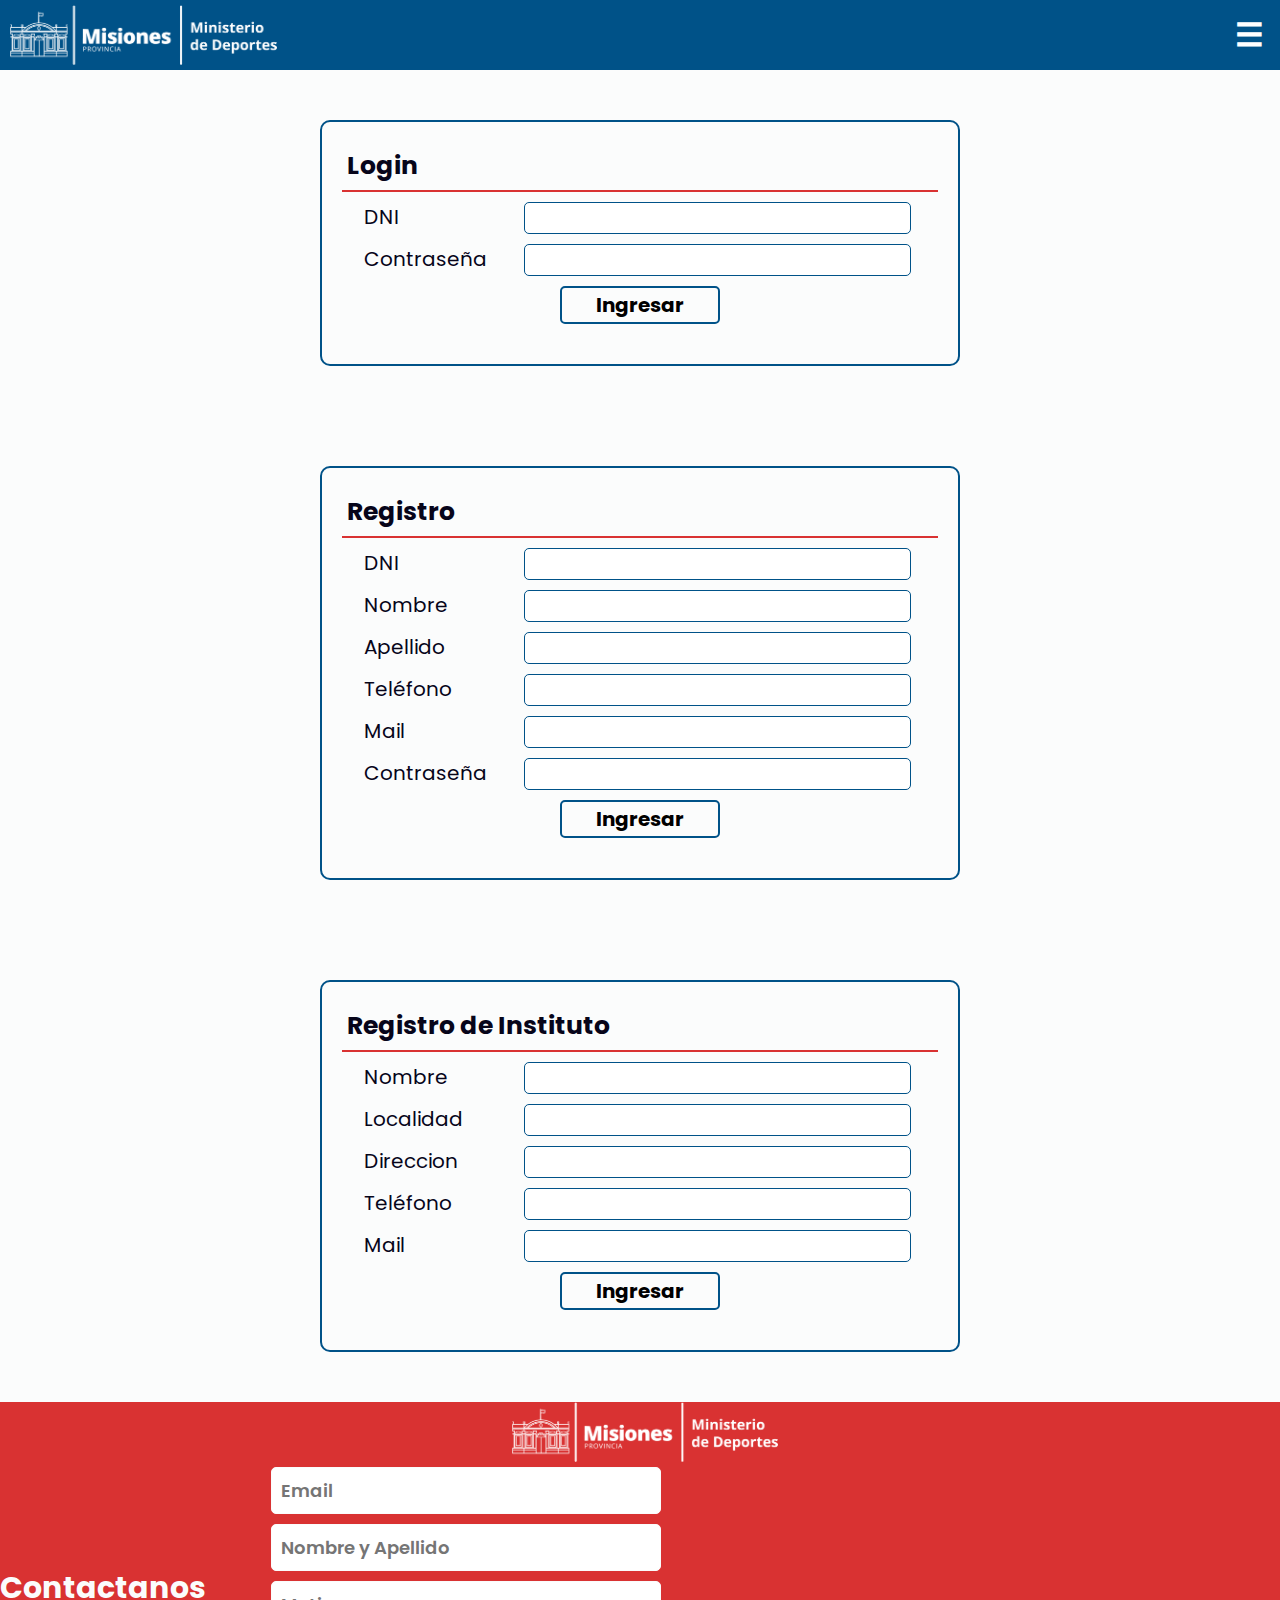
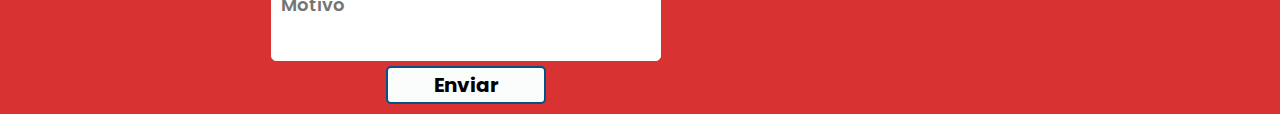
<file: index.html>
<!DOCTYPE html>
<html lang="en">

<head>
    <meta charset="UTF-8">
    <meta name="viewport" content="width=device-width, initial-scale=1.0">
    <link rel="preconnect" href="https://fonts.googleapis.com">
    <link rel="preconnect" href="https://fonts.gstatic.com" crossorigin>
    <link href="https://fonts.googleapis.com/css2?family=Poppins:wght@300&display=swap" rel="stylesheet">
    <link rel="stylesheet" href="./css/style.css">
    <link rel="stylesheet" href="./css/tablet.css" media="screen and (min-width:768px)">
    <link rel="stylesheet" href="./css/desktop.css" media="screen and (min-width:1000px)">
    <title>Ministerio de deporte</title>
</head>

<body>
    <!-- header -->
    <header>
        <picture>
            <img src="./public/ministerioDeporte.png" alt="Logo ministerio de deporte">
        </picture>
        <nav>
            <ul>
                <li><a href="#">Iniciar sesión</a></li>
                <li><a href="#">Cerrar sesión</a></li>
                <li><a href="#">Registrarse</a></li>
                <li><a href="#">Registrar institución</a></li>
            </ul>
            <button id="boton-menu">&#9776;</button>
        </nav>
    </header>
    <!-- menu desplegable -->
    <div class="menu" id="menu">
        <ul>
            <li><a href="#login">Iniciar sesión</a></li>
            <li><a href="#">Cerrar sesión</a></li>
            <li><a href="#registro">Registrarse</a></li>
            <li><a href="#registro-insti">Registrar institución</a></li>
        </ul>
    </div>
    <!-- formularios del main -->
    <main>
        <!-- seccion de login -->
        <section class="login" id="login">
            <h3>Login</h3>
            <form action="">
                <label for="dni">
                    <span>DNI</span>
                    <input type="text" id="dni" name="dni" required>
                </label>
                <label for="password">
                    <span>Contraseña</span>
                    <input type="password" id="password" name="password" required>
                </label>
                <button class="action" type="submit">Ingresar</button>
            </form>
        </section>
        <!-- seccion de registro de usuario -->
        <section class="registro" id="registro">
            <h3>Registro</h3>
            <form action="">
                <label for="dni-registro">
                    <span>DNI</span>
                    <input type="number" id="dni-registro" name="dni-registro" required>
                </label>
                <label for="name">
                    <span>Nombre</span>
                    <input type="text" id="name" name="surname" autocomplete="name" required>
                </label>
                <label for="surname">
                    <span>Apellido</span>
                    <input type="text" id="surname" name="surname" autocomplete="family-name" required>
                </label>
                <label for="tel">
                    <span>Teléfono</span>
                    <input type="tel" id="tel" name="tel" required>
                </label>
                <label for="email">
                    <span>Mail</span>
                    <input type="email" id="email" name="email" autocomplete="email" required>
                </label>
                <label for="password">
                    <span>Contraseña</span>
                    <input type="password" id="password" name="password" required>
                </label>
                <button class="action" type="submit">Ingresar</button>
            </form>
        </section>
        <!-- seccion de registro institucion -->
        <section class="registro-instituto" id="registro-insti">
            <h3>Registro de Instituto</h3>
            <form action="">
                <label for="nombre_instituto">
                    <span>Nombre</span>
                    <input type="text" id="nombre_instituto" name="nombre_instituto" required>
                </label>
                <label for="Localidad">
                    <span>Localidad</span>
                    <input type="text" id="localidad" name="localidad" required>
                </label>
                <label for="Direccion">
                    <span>Direccion</span>
                    <input type="text" id="direccion" name="direccion" required>
                </label>
                <label for="tel-instituto">
                    <span>Teléfono</span>
                    <input type="tel" id="tel-instituto" name="tel-instituto" required>
                </label>
                <label for="email">
                    <span>Mail</span>
                    <input type="email" id="email-insituto" name="email-insituto" autocomplete="email" required>
                </label>
                <button class="action" type="submit">Ingresar</button>
            </form>
        </section>
    </main>
    <!-- footer -->
    <footer>
        <picture>
            <img src="./public/ministerioDeporte.png" alt="Logo ministerio de deporte">
        </picture>
        <h3>Contactanos</h3>
        <form action="">
            <label for="email">
                <input type="email" id="email_contact" name="email_contact" autocomplete="email" placeholder="Email"
                    required>
            </label>
            <label for="name_contact">
                <input type="text" id="name_contact" name="name_contact" autocomplete="name"
                    placeholder="Nombre y Apellido" required>
            </label>
            <label for="motivo">
                <textarea type="text" id="motivo" name="motivo" placeholder="Motivo" required></textarea>
            </label>
            <button class="action" type="submit" id="enviar-contacto">Enviar</button>
        </form>

    </footer>

    <script src="./js/menu.js"></script>
</body>

</html>
</file>
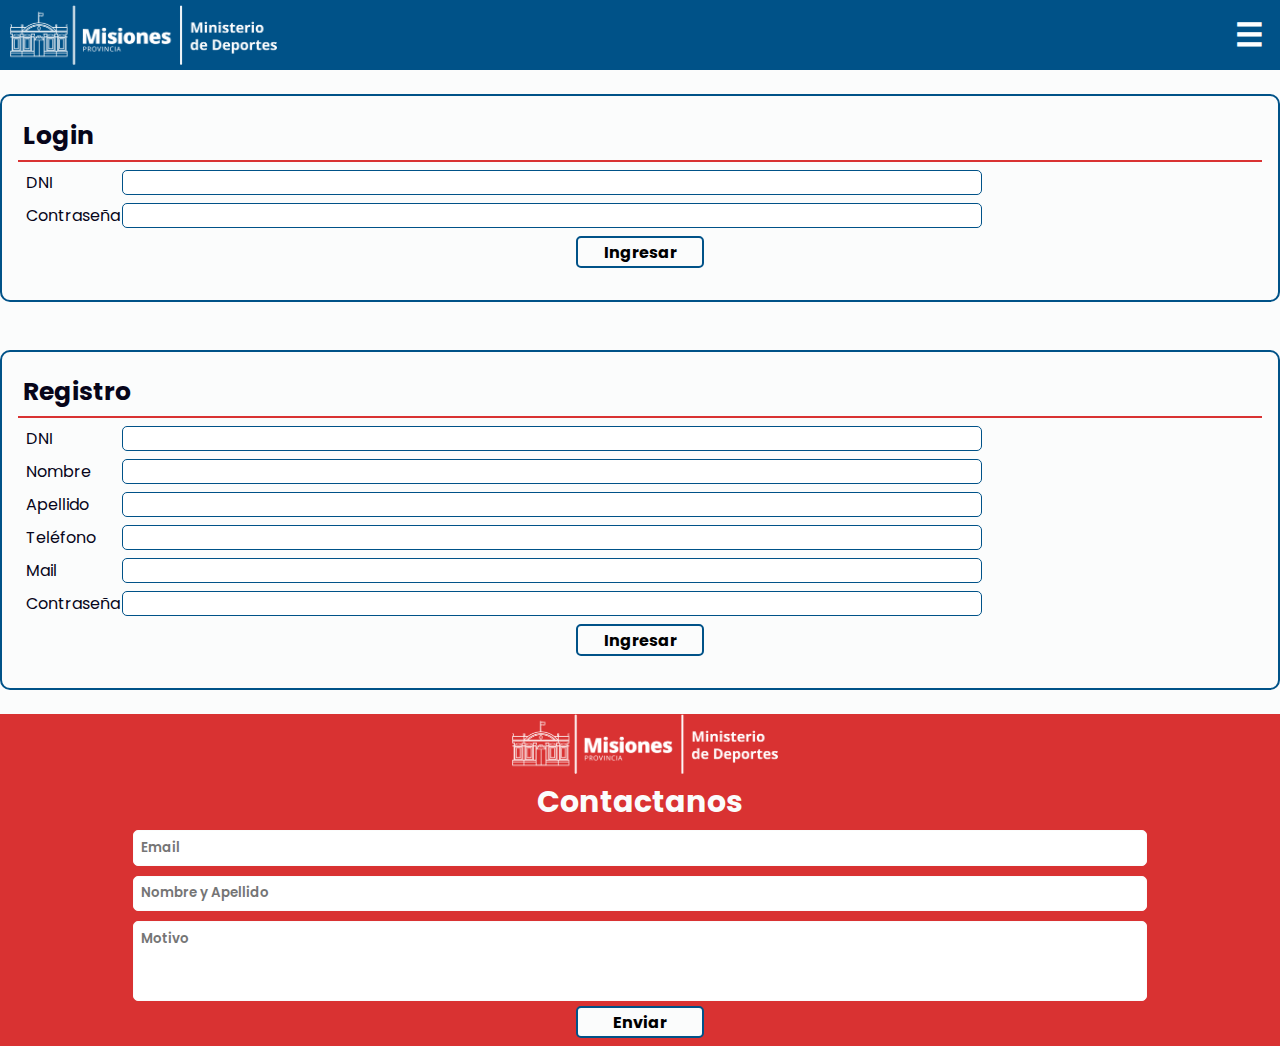
<file: html/index.html>
<!DOCTYPE html>
<html lang="en">
<head>
    <meta charset="UTF-8">
    <meta name="viewport" content="width=device-width, initial-scale=1.0">
    <link rel="preconnect" href="https://fonts.googleapis.com">
    <link rel="preconnect" href="https://fonts.gstatic.com" crossorigin>
    <link href="https://fonts.googleapis.com/css2?family=Poppins:wght@300&display=swap" rel="stylesheet">
    <link rel="stylesheet" href="../css/style.css">
    <title>Ministerio de deporte</title>
</head>
<body>
    <!-- header -->
    <header>
        <picture>
            <img src="../public/ministerioDeporte.png" alt="Logo ministerio de deporte">
        </picture>
        <nav>
            <ul>
                <li><a href="#">Iniciar sesión</a></li>
                <li><a href="#">Cerrar sesión</a></li>
                <li><a href="#">Registrarse</a></li>
                <li><a href="#">Registrar institución</a></li>
            </ul>     
            <button id="boton-menu">&#9776;</button>       
        </nav>
    </header>
    <!-- menu desplegable -->
    <div class="menu" id="menu">
        <ul>
            <li><a href="#">Iniciar sesión</a></li>
            <li><a href="#">Cerrar sesión</a></li>
            <li><a href="#">Registrarse</a></li>
            <li><a href="#">Registrar institución</a></li>
        </ul>
    </div>
    <!-- formularios del main -->
    <main>
        <section class="login">
            <h3>Login</h3>
            <form action="">
                <label for="dni">
                    <span>DNI</span>
                    <input type="text" id="dni" name="dni" required>
                </label>
                <label for="password">
                    <span>Contraseña</span>
                    <input type="password" id="password" name="password" required>
                </label>
                <button class="action" type="submit" >Ingresar</button>
            </form>
        </section>
        <section class="registro">
            <h3>Registro</h3>
            <form action="">
                <label for="dni">
                    <span>DNI</span>
                    <input type="number" id="dni" name="dni" required>
                </label>
                <label for="name">
                    <span>Nombre</span>
                    <input type="text" id="name" name="surname" autocomplete="name" required>
                </label>
                <label for="surname">
                    <span>Apellido</span>
                    <input type="text" id="surname" name="surname" autocomplete="family-name" required>
                </label>
                <label for="tel">
                    <span>Teléfono</span>
                    <input type="tel" id="tel" name="tel" required>
                </label>
                <label for="email">
                    <span>Mail</span>
                    <input type="email" id="email" name="email" autocomplete="email" required>
                </label>
                <label for="password">
                    <span>Contraseña</span>
                    <input type="password" id="password" name="password" required>
                </label>
                <button class="action" type="submit" >Ingresar</button>
            </form>
        </section>
    </main>
    <footer>
        <picture>
            <img src="../public/ministerioDeporte.png" alt="Logo ministerio de deporte">
        </picture>
        <h3>Contactanos</h3>
        <form action="">
            <label for="email">
                <input type="email" id="email_contact" name="email_contact" autocomplete="email" placeholder="Email" required>
            </label>
            <label for="name_contact">
                <input type="text" id="name_contact" name="name_contact" autocomplete="name" placeholder="Nombre y Apellido" required>
            </label>
            <label for="motivo">
                <textarea type="text" id="motivo" name="motivo" placeholder="Motivo" required></textarea>
            </label>
            <button class="action" type="submit" >Enviar</button>
        </form>

    </footer>

      <script src="../js/menu.js"></script>
</body>
</html>
</file>
<file: css/style.css>
:root {
    --color-primario: #005288;
    --color-secundario:#D93232;
    --color-blanco:#FBFCFC;
    --color-negro:#07051A;
    --font-family:'Poppins', sans-serif;
}
  
* {
    box-sizing: border-box;
    padding: 0%;
    margin: 0%;
}

html{
    font-size: 62.5%;
    font-family: var(--font-family);
    color: var(--color-negro);
}
/* Estilo de la barra de desplazamiento */
::-webkit-scrollbar {
    width: 8px; /* Ancho de la barra de desplazamiento */
    transition: opacity 5s ease-in-out;
  }
  
  /* Estilo del pulgar de la barra de desplazamiento */
  ::-webkit-scrollbar-thumb {
    background-color: var(--color-primario); /* Color del pulgar */
  }
  
  /* Estilo de la pista de la barra de desplazamiento */
  ::-webkit-scrollbar-track {
    background-color: #f1f1f1; /* Color de la pista */
  }

/* Prefijos específicos para Edge */
::-ms-scrollbar {
    width: 8px; /* Ancho de la barra de desplazamiento */
  }
  
  ::-ms-thumb {
    background-color: var(--color-primario); /* Color del pulgar */
  }
  
  ::-ms-track {
    background-color: #f1f1f1; /* Color de la pista */
  }

body {
    margin: 0;
    padding: 0;
    min-height: 100vh; /* Altura mínima del viewport */
    display: flex;
    flex-direction: column;
    background-color: var(--color-blanco);
}

/*-----------------header-----------------*/
header{
    position: sticky;
    top: 0; /* Fija el header en la parte superior */
    display: flex;
    justify-content: space-between;
    min-height: 100%;
    background-color:var(--color-primario) ;
    outline: none;
}

header picture{
    display: flex;
    width: 100%;
}
header img{
    height: 6em;
    padding-left: 1em;
    align-self: center;
}

header nav{
    display: flex;
    align-items: center;
    justify-content: flex-end;
    margin: 0%;
    padding: 0%;
}
header button{
    font-size: 320%;
    padding: 0.5em;
    font-weight: bolder;
    background-color: transparent;
    border:none;
    color: #FFFF;
}

header ul{
    display: none;
}

/* ---------menu desplegable----------- */
.menu {
    width: 200px;
    height: 100%;
    background-color: var(--color-negro);
    position: fixed;
    top: 0;
    right: -200px; /* Menú oculto por defecto */
    transition: right 0.5s ease; /* Transición suave */
  }

  .menu ul {
    list-style: none;
    padding: 0;
    margin: 0;
  }
  
  .menu ul li {
    padding: 10px;
    padding-bottom: 15px;
  }
  
  .menu ul li a {
    color: #fff;
    text-decoration: none;
    font-size: 2rem;
  }

/*------sections del main------------*/
main{
    height:fit-content;
    display:flex;
    flex-direction: column;
    align-items: center;
}
main section{
    width: 100%;
    padding: 1em;
    font-size: 1.6rem;
    margin: 1.5em;
    border: 2px solid var(--color-primario);
    border-radius: 10px;
}

main section form{
    display:flex;
    flex-direction: column;
    padding: 0.5em;
}

main section h3{
    font-size: 2.5rem;
    padding: 0.2em;
    border-bottom: 2px solid var(--color-secundario) ;
}
main section form label{
    padding-bottom: 0.5em;
    display: flex;
}
main section form label span{
    width: 6em;
}

main section form label input{
    width: 70%;
    border:1px solid var(--color-primario);
    border-radius: 5px;
    font-family: var(--font-family);
    font-weight: 600;
}
main section form label input:focus{
    outline: none;
    border: 2px solid var(--color-secundario)
}

.action{
    border: 2px solid var(--color-primario);
    background-color: var(--color-blanco);
    width: 8em;
    padding: 0.1em;
    border-radius: 5px;
    align-self: center;
    font-weight: bold;
    font-size: 1.6rem;
    margin-bottom: 0.5em;
    font-family:var(--font-family);
}

.action:hover{
    border-color: var(--color-secundario);
}

/* ----------footer----------- */
footer{
    margin-top: auto;
    width: 100%;
    background-color: var(--color-secundario);
    display: flex;
    flex-direction: column;
    justify-content: center;
    align-items: center;
}

footer h3{
    left: 25%;
    color: var(--color-blanco);
    font-size: 3.0rem;
}
footer img{
    height: 6em;
    padding-left: 1em;
    align-self: center;
}

footer form{
    width: 100%;
    display: flex;
    flex-wrap: wrap;
    flex-direction: column;
    align-items: center;
}

footer form label{
    padding: 0.5em;
    display: flex;
    align-items:center;
    width: 80vw;
}
footer form input{
    border-radius: 5px;
    border: 1px solid var(--color-blanco);
    padding: 0.5em; /* Agrega sangría de 10px en todos los lados del input */
    box-sizing: border-box; /* Hace que el ancho del texto incluya el padding y el borde */
    width: 100%; /* Ajusta el ancho del input al 100% del contenedor */
    font-family: var(--font-family);
    font-weight: 600;
    
}

footer form input:focus{
    outline: none;
    border: 2px solid var(--color-secundario)
}

footer form textarea{
    border-radius: 5px;
    border: 1px solid var(--color-blanco);
    padding: 0.5em; /* Agrega sangría de 10px en todos los lados del input */
    box-sizing: border-box; /* Hace que el ancho del texto incluya el padding y el borde */
    width: 100%; /* Ajusta el ancho del input al 100% del contenedor */
    font-family: var(--font-family);
    font-weight: 600;
    resize: none;
}

footer form textarea:focus{
    outline: none;
    border: 2px solid var(--color-secundario)
}

#motivo{
    height: 8rem;
}
</file>
<file: css/tablet.css>
:root {
    --color-primario: #005288;
    --color-secundario:#D93232;
    --color-blanco:#FBFCFC;
    --color-negro:#07051A;
    --font-family:'Poppins', sans-serif;
}
  
* {
    box-sizing: border-box;
    padding: 0%;
    margin: 0%;
}

html{
    font-size: 62.5%;
    font-family: var(--font-family);
    color: var(--color-negro);
}
/* Estilo de la barra de desplazamiento */
::-webkit-scrollbar {
    width: 8px; /* Ancho de la barra de desplazamiento */
    transition: right 0.1s ease;
  }
  
  /* Estilo del pulgar de la barra de desplazamiento */
  ::-webkit-scrollbar-thumb {
    background-color: var(--color-primario); /* Color del pulgar */
  }
  
  /* Estilo de la pista de la barra de desplazamiento */
  ::-webkit-scrollbar-track {
    background-color: #f1f1f1; /* Color de la pista */
  }

/* Prefijos específicos para Edge */
::-ms-scrollbar {
    width: 8px; /* Ancho de la barra de desplazamiento */
  }
  
  ::-ms-thumb {
    background-color: var(--color-primario); /* Color del pulgar */
  }
  
  ::-ms-track {
    background-color: #f1f1f1; /* Color de la pista */
  }

body {
    margin: 0;
    padding: 0;
    min-height: 100vh; /* Altura mínima del viewport */
    display: flex;
    flex-direction: column;

}

/*-----------------header-----------------*/
header{
    position: sticky;
    top: 0; /* Fija el header en la parte superior */
    display: flex;
    justify-content: space-between;
    min-height: 100%;
    background-color:var(--color-primario) ;
    outline: none;
}

header picture{
    display: flex;
    width: 100%;
}
header img{
    height: 6em;
    padding-left: 1em;
    align-self: center;
}

header nav{
    display: flex;
    align-items: center;
    justify-content: flex-end;
    margin: 0%;
    padding: 0%;
}
header button{
    font-size: 320%;
    padding: 0.5em;
    font-weight: bolder;
    background-color: transparent;
    border:none;
    color: #FFFF;
}

header ul{
    display: none;
}

/* ---------menu desplegable----------- */
.menu {
    width: 200px;
    height: 100%;
    background-color: var(--color-negro);
    position: fixed;
    top: 0;
    right: -200px; /* Menú oculto por defecto */
    transition: right 0.5s ease; /* Transición suave */
  }

  .menu ul {
    list-style: none;
    padding: 0;
    margin: 0;
  }
  
  .menu ul li {
    padding: 10px;
    padding-bottom: 15px;
  }
  
  .menu ul li a {
    color: #fff;
    text-decoration: none;
    font-size: 2rem;
  }

/*------sections del main------------*/
main{
    height:fit-content;
    display:flex;
    flex-direction: column;
    align-items: center;
}
main section{
    width: 100%;
    max-width: 85vw;
    padding: 1em;
    font-size: 2.0rem;
    margin: 2.5em;
    border: 2px solid var(--color-primario);
    border-radius: 10px;
}

main section form{
    display:flex;
    flex-direction: column;
    padding: 0.5em;
}

main section h3{
    font-size: 2.5rem;
    padding: 0.2em;
    border-bottom: 2px solid var(--color-secundario) ;
}
main section form label{
    padding-bottom: 0.5em;
    display: flex;
}
main section form label span{
    width: 6em;
}

main section form label input{
    width: 70%;
    border:1px solid var(--color-primario);
    border-radius: 5px;
    font-family: var(--font-family);
    font-weight: 600;
    font-size: 2.0rem;
}
main section form label input:focus{
    outline: none;
    border: 2px solid var(--color-secundario)
}

.action{
    border: 2px solid var(--color-primario);
    background-color: var(--color-blanco);
    width: 8em;
    padding: 0.1em;
    border-radius: 5px;
    align-self: center;
    font-weight: bold;
    font-size: 2.0rem;
    margin-bottom: 0.5em;
    font-family:var(--font-family);
}

.action:hover{
    border-color: var(--color-secundario);
}

/* ----------footer----------- */
footer{
    margin-top: auto;
    width: 100%;
    background-color: var(--color-secundario);
    display: flex;
    flex-direction: column;
    justify-content: center;
    align-items: center;
}

footer h3{
    left: 25%;
    color: var(--color-blanco);
    font-size: 3.0rem;
}
footer img{
    height: 6em;
    padding-left: 1em;
    align-self: center;
}

footer form{
    width: 100%;
    display: flex;
    flex-wrap: wrap;
    flex-direction: column;
    align-items: center;
}

footer form label{
    padding: 0.5em;
    display: flex;
    align-items:center;
    width: 80vw;
}
footer form input{
    border-radius: 5px;
    border: 1px solid var(--color-blanco);
    padding: 0.5em; /* Agrega sangría de 10px en todos los lados del input */
    box-sizing: border-box; /* Hace que el ancho del texto incluya el padding y el borde */
    width: 100%; /* Ajusta el ancho del input al 100% del contenedor */
    font-family: var(--font-family);
    font-weight: 600;
    font-size: 2.0rem;
    
}

footer form input:focus{
    outline: none;
    border: 2px solid var(--color-secundario)
}

footer form textarea{
    border-radius: 5px;
    border: 1px solid var(--color-blanco);
    padding: 0.5em; /* Agrega sangría de 10px en todos los lados del input */
    box-sizing: border-box; /* Hace que el ancho del texto incluya el padding y el borde */
    width: 100%; /* Ajusta el ancho del input al 100% del contenedor */
    font-family: var(--font-family);
    font-weight: 600;
    font-size: 2.0rem;
    resize: none;
}

footer form textarea:focus{
    outline: none;
    border: 2px solid var(--color-secundario)
}

#motivo{
    height: 8rem;
}
</file>
<file: css/desktop.css>
:root {
    --color-primario: #005288;
    --color-secundario:#D93232;
    --color-blanco:#FBFCFC;
    --color-negro:#07051A;
    --font-family:'Poppins', sans-serif;
}
  
* {
    box-sizing: border-box;
    padding: 0%;
    margin: 0%;
}

html{
    font-size: 62.5%;
    font-family: var(--font-family);
    color: var(--color-negro);
}
/* Estilo de la barra de desplazamiento */
::-webkit-scrollbar {
    width: 8px; /* Ancho de la barra de desplazamiento */
    transition: right 0.1s ease;
  }
  
  /* Estilo del pulgar de la barra de desplazamiento */
  ::-webkit-scrollbar-thumb {
    background-color: var(--color-primario); /* Color del pulgar */
  }
  
  /* Estilo de la pista de la barra de desplazamiento */
  ::-webkit-scrollbar-track {
    background-color: #f1f1f1; /* Color de la pista */
  }

/* Prefijos específicos para Edge */
::-ms-scrollbar {
    width: 8px; /* Ancho de la barra de desplazamiento */
  }
  
  ::-ms-thumb {
    background-color: var(--color-primario); /* Color del pulgar */
  }
  
  ::-ms-track {
    background-color: #f1f1f1; /* Color de la pista */
  }

body {
    margin: 0;
    padding: 0;
    min-height: 100vh; /* Altura mínima del viewport */
    display: flex;
    flex-direction: column;

}

/*-----------------header-----------------*/
header{
    position: sticky;
    top: 0; /* Fija el header en la parte superior */
    display: flex;
    justify-content: space-between;
    min-height: 100%;
    background-color:var(--color-primario) ;
    outline: none;
}

header picture{
    display: flex;
    width: 100%;
}
header img{
    height: 6em;
    padding-left: 1em;
    align-self: center;
}

header nav{
    display: flex;
    align-items: center;
    justify-content: flex-end;
    margin: 0%;
    padding: 0%;
}
header button{
    font-size: 320%;
    padding: 0.5em;
    font-weight: bolder;
    background-color: transparent;
    border:none;
    color: #FFFF;
}

header ul{
    display: none;
}

/* ---------menu desplegable----------- */
.menu {
    width: 200px;
    height: 100%;
    background-color: var(--color-negro);
    position: fixed;
    top: 0;
    right: -200px; /* Menú oculto por defecto */
    transition: right 0.5s ease; /* Transición suave */
  }

  .menu ul {
    list-style: none;
    padding: 0;
    margin: 0;
  }
  
  .menu ul li {
    padding: 10px;
    padding-bottom: 15px;
  }
  
  .menu ul li a {
    color: #fff;
    text-decoration: none;
    font-size: 2rem;
  }

/*------sections del main------------*/
main{
    height:fit-content;
    display:flex;
    flex-direction: column;
    align-items: center;
}
main section{
    width: 100%;
    max-width: 50vw;
    padding: 1em;
    font-size: 2.0rem;
    margin: 2.5em;
    border: 2px solid var(--color-primario);
    border-radius: 10px;
}

main section form{
    display:flex;
    flex-wrap: wrap;
    flex-direction: column;
    justify-content: space-around;
    align-items: center;
}

main section h3{
    font-size: 2.5rem;
    padding: 0.2em;
    border-bottom: 2px solid var(--color-secundario) ;
}
main section form label{
    padding-bottom: 0.5em;
    display: flex;
}
main section form label span{
    width: 8em;
}

main section form label input{
    width: 70%;
    border:1px solid var(--color-primario);
    border-radius: 5px;
    font-family: var(--font-family);
    font-weight: 600;
    font-size: 2.0rem;
}
main section form label input:focus{
    outline: none;
    border: 2px solid var(--color-secundario)
}

.action{
    border: 2px solid var(--color-primario);
    background-color: var(--color-blanco);
    width: 8em;
    padding: 0.1em;
    border-radius: 5px;
    align-self: center;
    font-weight: bold;
    font-size: 2.0rem;
    margin-bottom: 0.5em;
    font-family:var(--font-family);
}

.action:hover{
    border-color: var(--color-secundario);
}

/* ----------footer----------- */
footer{
    margin-top: auto;
    width: 100%;
    background-color: var(--color-secundario);
    display: flex;
    justify-content: flex-start;
    align-items: center;
    flex-wrap: wrap;
    flex-direction: row;
}

footer picture{
    width: 100vw;
    display: flex;
    justify-content: center;
}

footer h3{
    color: var(--color-blanco);
    font-size: 3.0rem;
    margin-right: 2em;
}
footer img{
    height: 6em;
    padding-left: 1em;
    align-self: center;
}

footer form{
    width:fit-content;
    align-self: flex-start;
    display: flex;
    flex-wrap: wrap;
    flex-direction: column;
    align-items: start;
    align-content: flex-start
}

footer form label{
    padding: 0.5em;
    display: flex;
    align-items:center;
    width: 40em;
}
footer form input{
    border-radius: 5px;
    border: 1px solid var(--color-blanco);
    box-sizing: border-box; /* Hace que el ancho del texto incluya el padding y el borde */
    width: 100%; /* Ajusta el ancho del input al 100% del contenedor */
    font-family: var(--font-family);
    font-weight: 600;
    font-size: 1.8rem;
    
}

footer form input:focus{
    outline: none;
    border: 2px solid var(--color-secundario)
}

footer form textarea{
    border-radius: 5px;
    border: 1px solid var(--color-blanco);
    box-sizing: border-box; /* Hace que el ancho del texto incluya el padding y el borde */
    width: 40em; /* Ajusta el ancho del input al 100% del contenedor */
    font-family: var(--font-family);
    font-weight: 600;
    font-size: 1.8rem;
    resize: none;
}


footer form textarea:focus{
    outline: none;
    border: 2px solid var(--color-secundario)
}

#motivo{
    height: 8rem;
}
</file>
